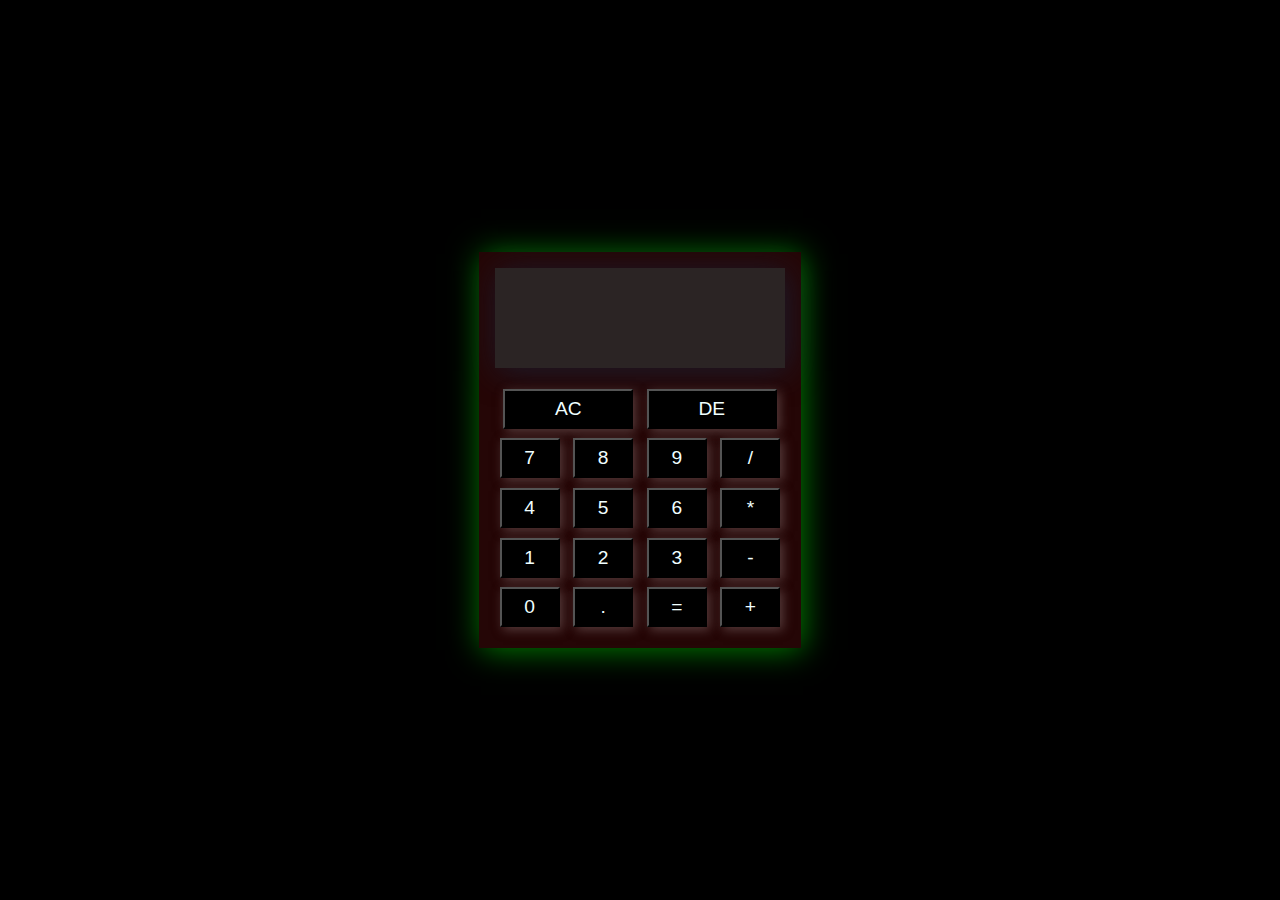
<file: OIBSIP/calculator/index.html>
<!DOCTYPE html>
<html lang="en">

<head>
    <meta charset="UTF-8">
    <meta name="viewport" content="width=device-width, initial-scale=1.0">
    <link rel="stylesheet" href="style.css">
    <title>Document</title>
</head>

<body>
    <div class="container">
        <div class="display">
            <p></p>
        </div>
        <div class="remove">
            <button id="clear" class="button" style="width: 130px;">AC</button>
            <button id="del" class="button" style="width: 130px;">DE</button>
        </div>
        <div class="btn">
            <button id="7" class="button">7</button>
            <button id="8" class="button">8</button>
            <button id="9" class="button">9</button>
            <button id="divide" class="button">/</button>
        </div>

        <div class="btn">
            <button id="4" class="button">4</button>
            <button id="5" class="button">5</button>
            <button id="6" class="button">6</button>
            <button id="mul" class="button">*</button>
        </div>

        <div class="btn">
            <button id="1" class="button">1</button>
            <button id="2" class="button">2</button>
            <button id="3" class="button">3</button>
            <button id="sub" class="button">-</button>
        </div>

        <div class="btn">
            <button id="0" class="button">0</button>
            <button id="dec" class="button">.</button>
            <button id="equal" class="button">=</button>
            <button id="sum" class="button">+</button>
        </div>
    </div>
    <script src="script.js"></script>
</body>

</html>
</file>
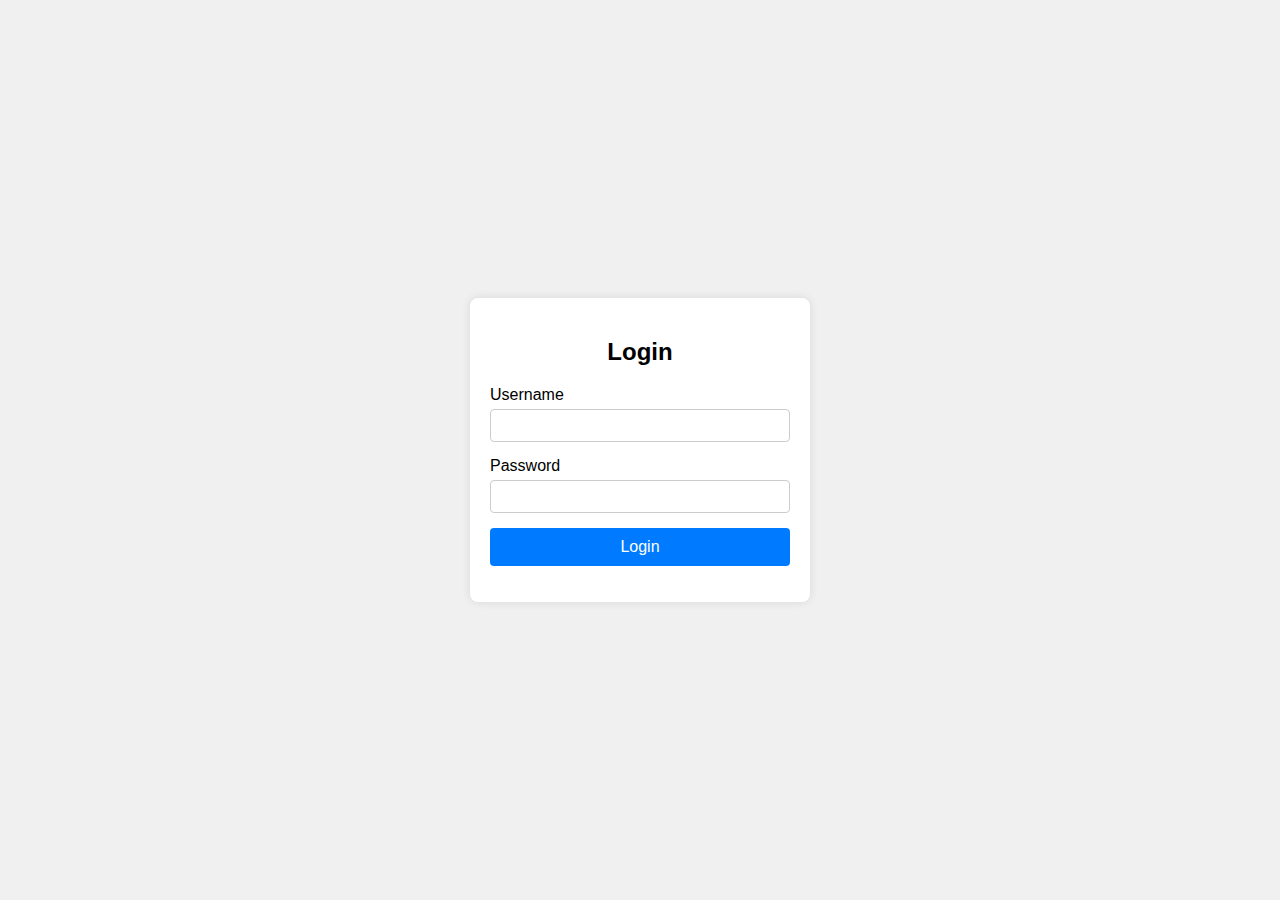
<file: OIBSIP/Login Authentication/index.html>
<!DOCTYPE html>
<html lang="en">
<head>
    <meta charset="UTF-8">
    <meta name="viewport" content="width=device-width, initial-scale=1.0">
    <title>Login Authentication</title>
    <link rel="stylesheet" href="styles.css">
</head>
<body>
    <div class="login-container">
        <h2>Login</h2>
        <form id="loginForm">
            <div class="form-group">
                <label for="username">Username</label>
                <input type="text" id="username" required>
            </div>
            <div class="form-group">
                <label for="password">Password</label>
                <input type="password" id="password" required>
            </div>
            <button type="submit">Login</button>
            <p id="error-message"></p>
        </form>
    </div>
    <script src="script.js"></script>
</body>
</html>
</file>
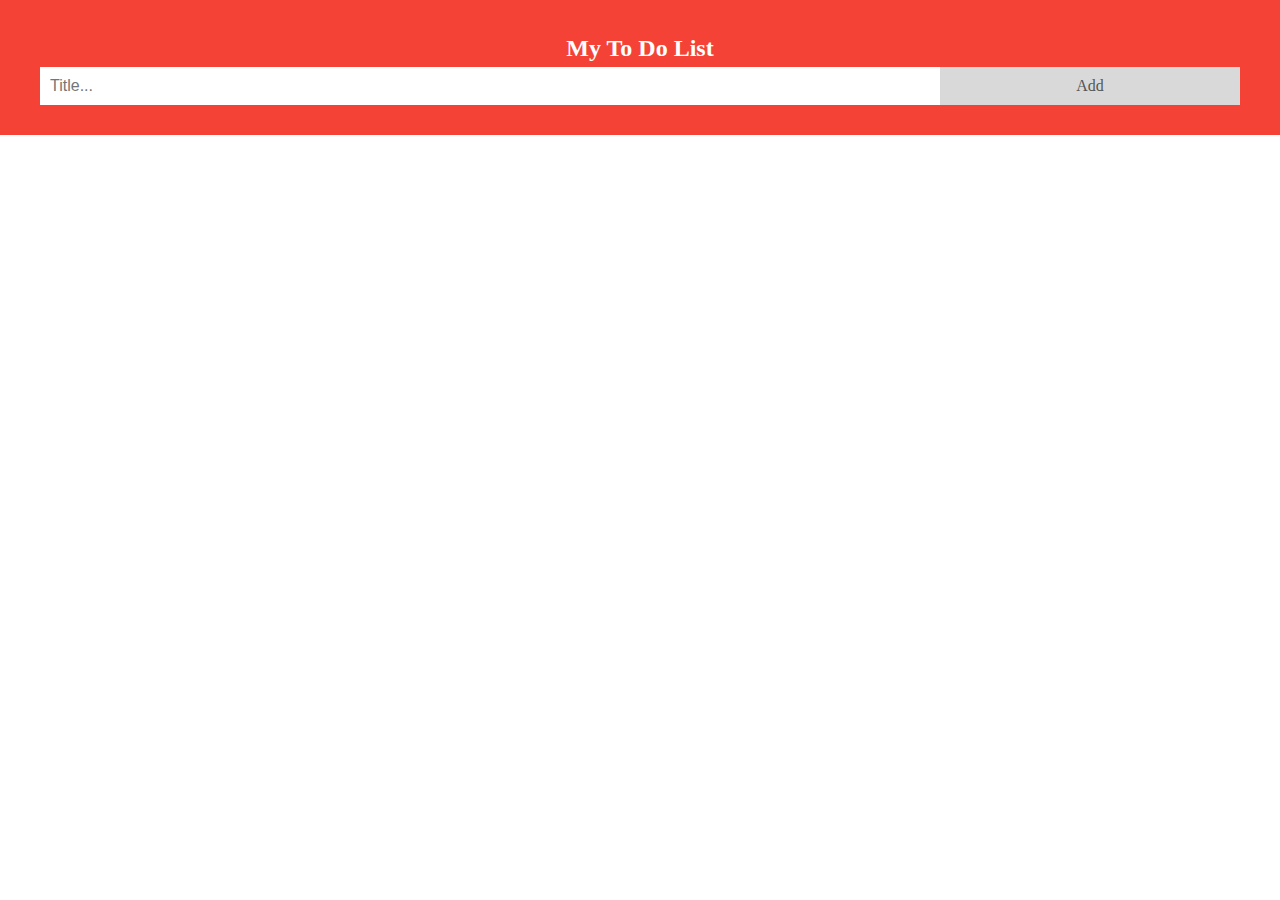
<file: OIBSIP/todo/index.html>
<!DOCTYPE html>
<html>
<head>
    <meta name="viewport" content="width=device-width, initial-scale=1">
    <title>My To Do List</title>
    <link rel="stylesheet" href="styles.css">
</head>
<body>
    <div id="myDIV" class="header">
        <h2 style="margin:5px">My To Do List</h2>
        <input type="text" id="myInput" placeholder="Title...">
        <span onclick="newElement()" class="addBtn">Add</span>
    </div>

    <ul id="myUL"></ul>

    <script src="script.js"></script>
</body>
</html>
</file>
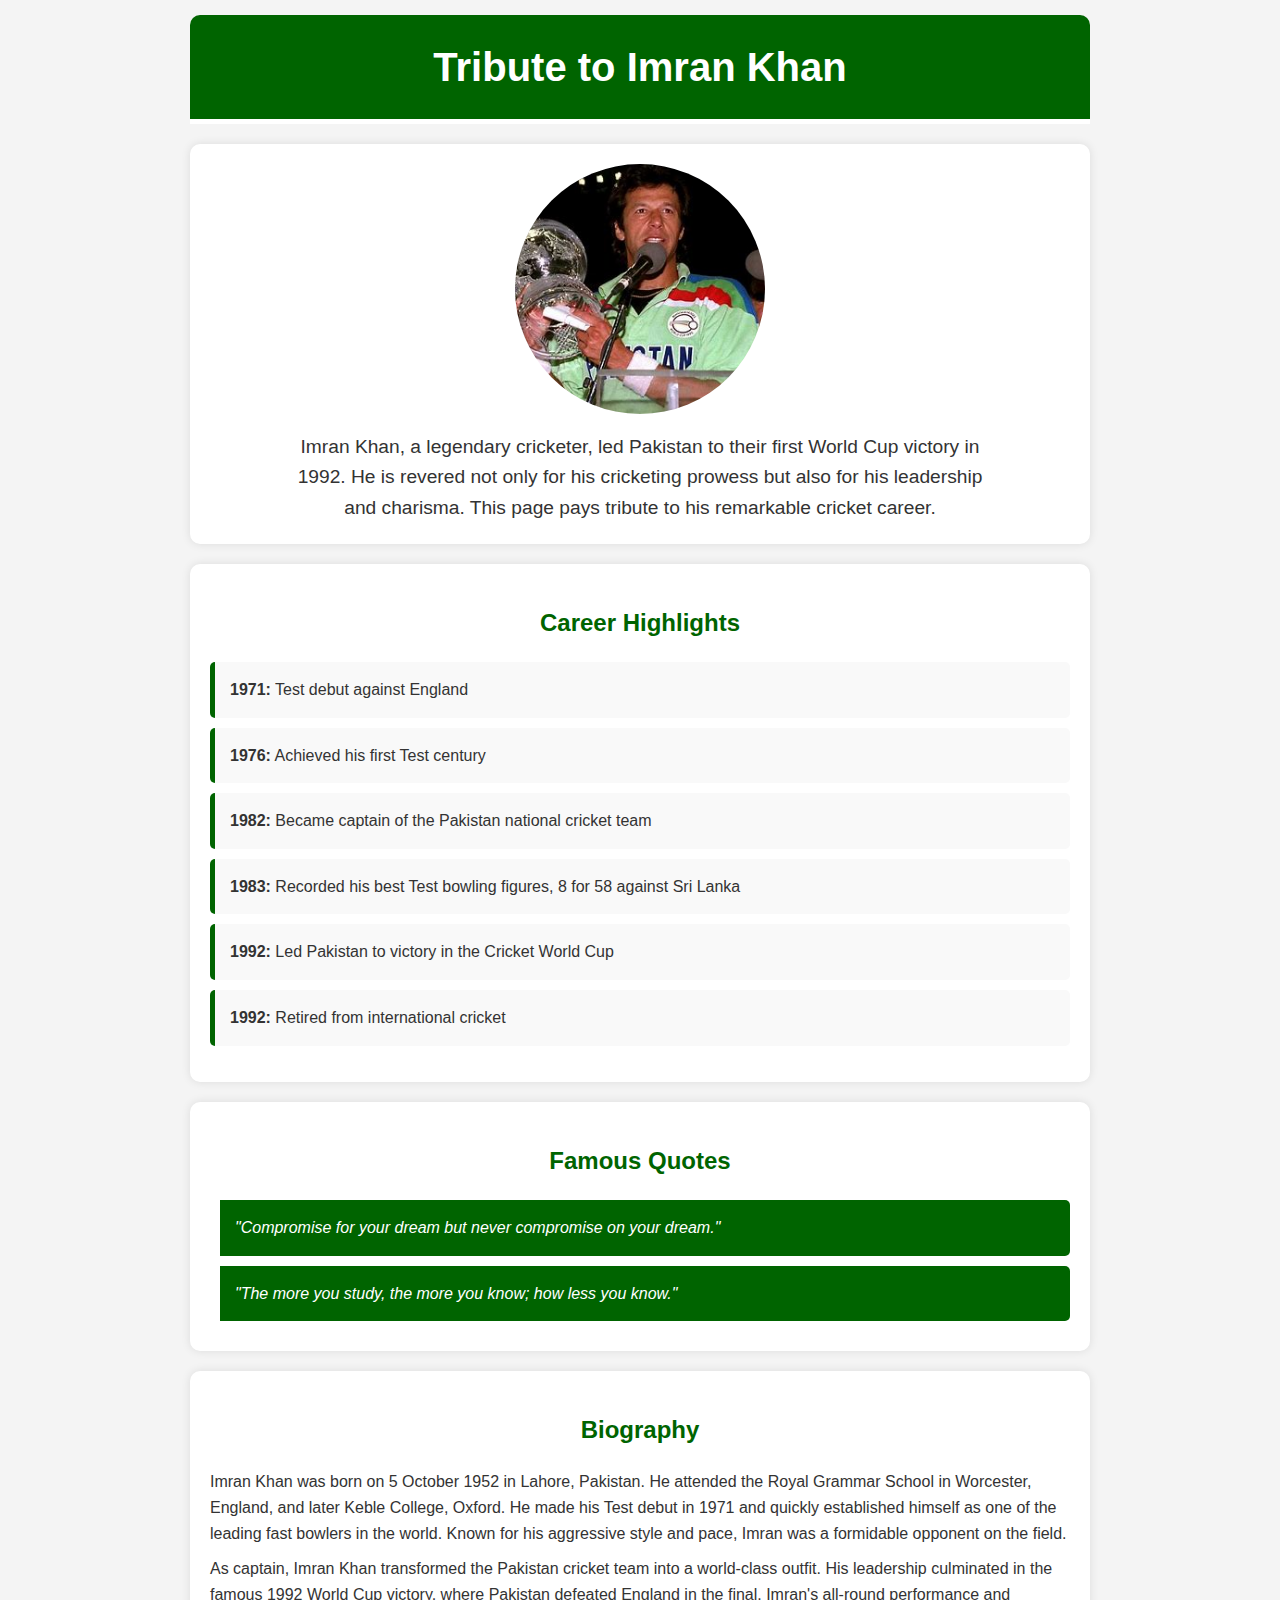
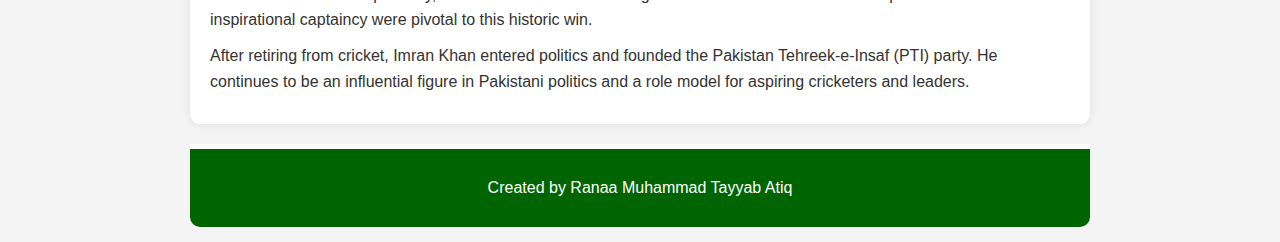
<file: OIBSIP/Tribute app/index.html>
<!DOCTYPE html>
<html lang="en">
<head>
    <meta charset="UTF-8">
    <meta name="viewport" content="width=device-width, initial-scale=1.0">
    <title>Tribute to Imran Khan</title>
    <link rel="stylesheet" href="styles.css">
</head>
<body>
    <div class="container">
        <header>
            <h1>Tribute to Imran Khan</h1>
        </header>
        <main>
            <section class="introduction">
                <picture>
                    
                    <img src="IK.jpeg" alt="Imran Khan">
                </picture>
                <p>Imran Khan, a legendary cricketer, led Pakistan to their first World Cup victory in 1992. He is revered not only for his cricketing prowess but also for his leadership and charisma. This page pays tribute to his remarkable cricket career.</p>
            </section>
            <section class="career-highlights">
                <h2>Career Highlights</h2>
                <ul>
                    <li><strong>1971:</strong> Test debut against England</li>
                    <li><strong>1976:</strong> Achieved his first Test century</li>
                    <li><strong>1982:</strong> Became captain of the Pakistan national cricket team</li>
                    <li><strong>1983:</strong> Recorded his best Test bowling figures, 8 for 58 against Sri Lanka</li>
                    <li><strong>1992:</strong> Led Pakistan to victory in the Cricket World Cup</li>
                    <li><strong>1992:</strong> Retired from international cricket</li>
                </ul>
            </section>
            <section class="quotes">
                <h2>Famous Quotes</h2>
                <blockquote>"Compromise for your dream but never compromise on your dream."</blockquote>
                <blockquote>"The more you study, the more you know; how less you know."</blockquote>
            </section>
            <section class="biography">
                <h2>Biography</h2>
                <p>Imran Khan was born on 5 October 1952 in Lahore, Pakistan. He attended the Royal Grammar School in Worcester, England, and later Keble College, Oxford. He made his Test debut in 1971 and quickly established himself as one of the leading fast bowlers in the world. Known for his aggressive style and pace, Imran was a formidable opponent on the field.</p>
                <p>As captain, Imran Khan transformed the Pakistan cricket team into a world-class outfit. His leadership culminated in the famous 1992 World Cup victory, where Pakistan defeated England in the final. Imran's all-round performance and inspirational captaincy were pivotal to this historic win.</p>
                <p>After retiring from cricket, Imran Khan entered politics and founded the Pakistan Tehreek-e-Insaf (PTI) party. He continues to be an influential figure in Pakistani politics and a role model for aspiring cricketers and leaders.</p>
            </section>
        </main>
        <footer>
            <p>Created by Ranaa Muhammad Tayyab Atiq</p>
        </footer>
    </div>
</body>
</html>
</file>
<file: OIBSIP/calculator/style.css>
* {
  padding: 0;
  margin: 0;
  box-sizing: border-box;
}

body {
  background-color: black;
  color: white;
  height: 100vh;
  display: flex;
  width: 100vw;
  justify-content: center;
  align-items: center;
}

.display {
  height: 100px;
  width: 100%;
  box-shadow: 3px 3px 30px rgb(28, 28, 44);
  padding-top: 52px;
  text-align: end;
  font-size: 3rem;
  margin-bottom: 1rem;
  background-color: rgb(43, 36, 36);
}

.container {
  display: flex;
  justify-content: space-around;
  align-items: center;
  flex-direction: column;
  box-shadow: 2px 2px 30px green;
  padding: 1rem;
  background-color: rgb(37, 6, 6);
}

.button {
  height: 40px;
  width: 60px;
  font-size: 1.2rem;
  margin: 0.3rem;
  background-color: black;
  color: azure;
  box-shadow: 3px 3px 10px rgb(85, 59, 59);
}

.button:hover {
  background-color: rgba(91, 71, 71, 0.348);
}
</file>
<file: OIBSIP/Login Authentication/styles.css>
body {
  font-family: Arial, sans-serif;
  display: flex;
  justify-content: center;
  align-items: center;
  height: 100vh;
  margin: 0;
  background-color: #f0f0f0;
}

.login-container {
  background-color: white;
  padding: 20px;
  border-radius: 8px;
  box-shadow: 0 0 10px rgba(0, 0, 0, 0.1);
  width: 300px;
  text-align: center;
}

.login-container h2 {
  margin-bottom: 20px;
}

.form-group {
  margin-bottom: 15px;
  text-align: left;
}

.form-group label {
  display: block;
  margin-bottom: 5px;
}

.form-group input {
  width: 100%;
  padding: 8px;
  box-sizing: border-box;
  border: 1px solid #ccc;
  border-radius: 4px;
}

button {
  width: 100%;
  padding: 10px;
  border: none;
  background-color: #007bff;
  color: white;
  border-radius: 4px;
  font-size: 16px;
}

button:hover {
  background-color: #0056b3;
}

#error-message {
  color: red;
  margin-top: 10px;
}
</file>
<file: OIBSIP/todo/styles.css>
* {
  margin: 0;
  padding: 0;
  box-sizing: border-box;
}

body {
  margin: 0;
  min-width: 250px;
}

ul {
  margin: 0;
  padding: 0;
}

ul li {
  cursor: pointer;
  position: relative;
  padding: 12px 8px 12px 40px;
  list-style-type: none;
  background: #eee;
  font-size: 18px;
  transition: 0.2s;

  -webkit-user-select: none;
  -moz-user-select: none;
  -ms-user-select: none;
  user-select: none;
}

ul li:nth-child(odd) {
  background: #f9f9f9;
}

ul li:hover {
  background: #ddd;
}

ul li.checked {
  background: #888;
  color: #fff;
  text-decoration: line-through;
}

ul li.checked::before {
  content: "";
  position: absolute;
  border-color: #fff;
  border-style: solid;
  border-width: 0 2px 2px 0;
  top: 10px;
  left: 16px;
  transform: rotate(45deg);
  height: 15px;
  width: 7px;
}

.close {
  position: absolute;
  right: 0;
  top: 0;
  padding: 12px 16px 12px 16px;
}

.close:hover {
  background-color: #f44336;
  color: white;
}

.header {
  background-color: #f44336;
  padding: 30px 40px;
  color: white;
  text-align: center;
}

.header:after {
  content: "";
  display: table;
  clear: both;
}

input {
  margin: 0;
  border: none;
  border-radius: 0;
  width: 75%;
  padding: 10px;
  float: left;
  font-size: 16px;
}

.addBtn {
  padding: 10px;
  width: 25%;
  background: #d9d9d9;
  color: #555;
  float: left;
  text-align: center;
  font-size: 16px;
  cursor: pointer;
  transition: 0.3s;
  border-radius: 0;
}

.addBtn:hover {
  background-color: #bbb;
}
</file>
<file: OIBSIP/Tribute app/styles.css>
body {
  font-family: 'Arial', sans-serif;
  line-height: 1.6;
  margin: 15px 0;
  padding: 0;
  background-color: #f4f4f4;
  color: #333;
}

.container {
  max-width: 900px;
  margin: auto;
  overflow: hidden;
  padding: 0 20px;
}

header {
  background: #006400;
  color: #fff;
  padding: 20px 0;
  text-align: center;
  border-bottom: 5px solid #fff;
  border-radius: 10px 10px 0 0;
  margin-bottom: 20px;
}

header h1 {
  margin: 0;
  font-size: 2.5em;
}

.introduction {
  text-align: center;
  padding: 20px 0;
  background: #fff;
  border-radius: 10px;
  box-shadow: 0 0 10px rgba(0, 0, 0, 0.1);
  margin-bottom: 20px;
}

.introduction picture img {
  width: 250px;
  height: auto;
  border-radius: 50%;
 
  margin-bottom: 10px;
}

.introduction p {
  font-size: 1.2em;
  max-width: 700px;
  margin: auto;
}

.career-highlights,
.quotes,
.biography {
  background: #fff;
  margin: 20px 0;
  padding: 20px;
  border-radius: 10px;
  box-shadow: 0 0 10px rgba(0, 0, 0, 0.1);
}

.career-highlights h2,
.quotes h2,
.biography h2 {
  text-align: center;
  color: #006400;
  margin-bottom: 20px;
}

.career-highlights ul {
  list-style: none;
  padding: 0;
}

.career-highlights ul li {
  background: #f9f9f9;
  padding: 15px;
  margin: 10px 0;
  border-left: 5px solid #006400;
  border-radius: 5px;
  transition: background 0.3s;
}

.career-highlights ul li:hover {
  background: #f1f1f1;
}

.quotes blockquote {
  background: #006400;
  color: #fff;
  padding: 15px;
  margin: 10px 0;
  border-left: 10px solid #fff;
  border-radius: 5px;
  font-style: italic;
}

.biography p {
  margin: 10px 0;
}

footer {
  text-align: center;
  padding: 10px;
  background: #006400;
  color: #fff;
  margin-top: 20px;
  border-top: 5px solid #fff;
  border-radius: 0 0 10px 10px;
}

@media (max-width: 600px) {
  .introduction picture img {
      width: 150px;
  }
}
</file>
